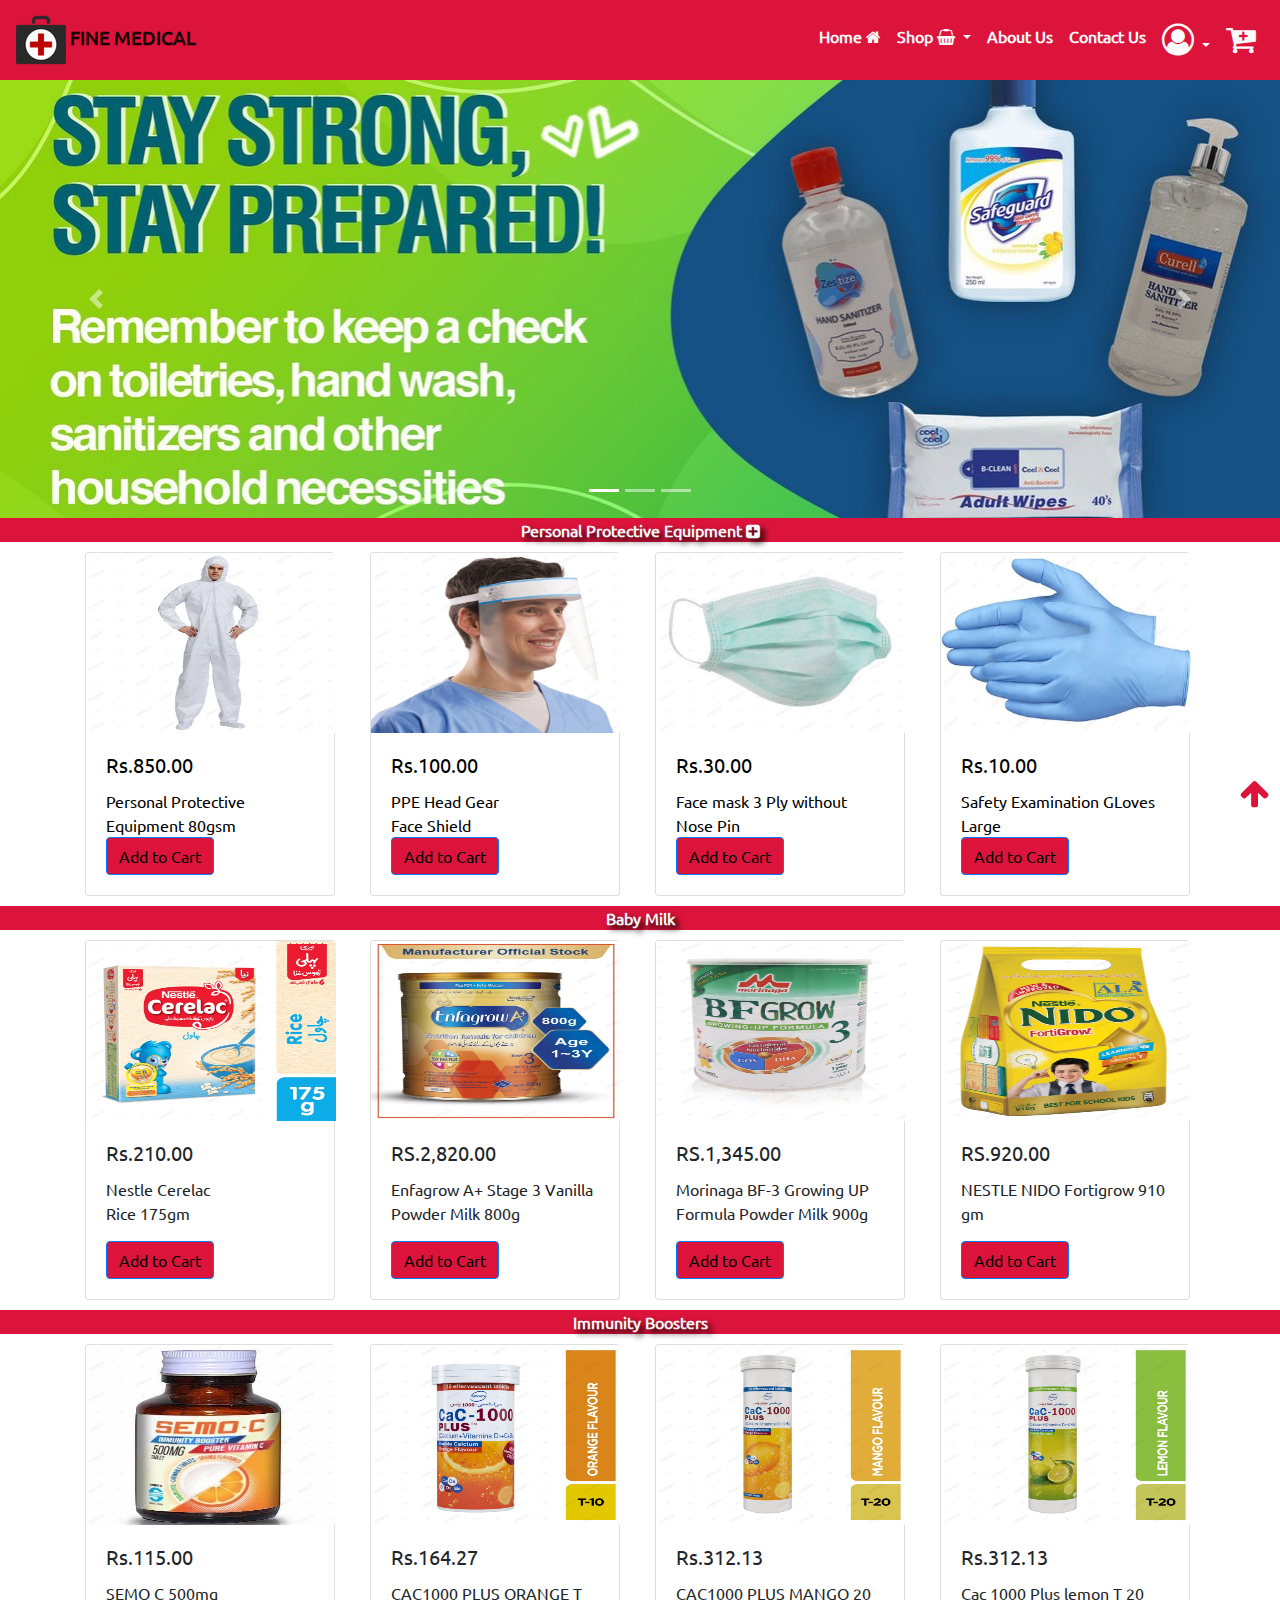
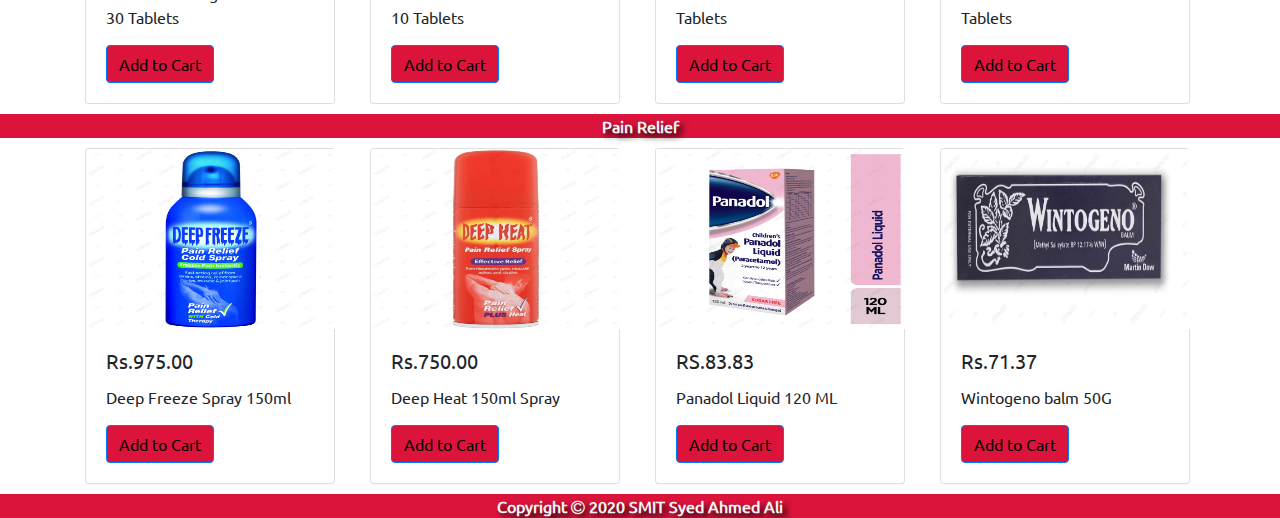
<file: index.html>
<!DOCTYPE html>
<html lang="en">
<head>
    <meta charset="UTF-8">
    <meta name="viewport" content="width=device-width, initial-scale=1.0">
    <title>Fine Medical</title>

<link rel="stylesheet" href="bootstrap-4.4.1-dist/bootstrap-4.4.1-dist/css/bootstrap.min.css">
<link rel="stylesheet" href="style.css">
<link rel="stylesheet" href="https://cdnjs.cloudflare.com/ajax/libs/font-awesome/4.7.0/css/font-awesome.min.css">
</head>

<body>
  <div>
    <nav class="navbar navbar-expand-lg navbar-light bg-light">
        <a class="navbar-brand" href="index.html"> <img src="images/rsz_1rsz_1rsz_medical-icons-png-2.png" alt=""> FINE MEDICAL </a>
        <button class="navbar-toggler" type="button" data-toggle="collapse" data-target="#navbarText" aria-controls="navbarText" aria-expanded="false" aria-label="Toggle navigation"> 
          <span class="navbar-toggler-icon"></span>
        </button>
        <div class="collapse navbar-collapse" id="navbarText">
          <ul class="navbar-nav mr-auto">
           
          </ul>
          <span class="navbar-text">
            <ul class="navbar-nav mr-auto">
                <li class="nav-item active">
                  <a class="nav-link" href="index.html">Home <i class="fa fa-home" aria-hidden="true"></i> <span class="sr-only">(current)</span></a>
                </li>
                <li class="nav-item dropdown">
                  <a class="nav-link dropdown-toggle" href="#" id="navbarDropdownMenuLink" role="button" data-toggle="dropdown" aria-haspopup="true" aria-expanded="false">
                    Shop <i class="fa fa-shopping-basket" aria-hidden="true"></i>
                  </a>
                  <div class="dropdown-menu" aria-labelledby="navbarDropdownMenuLink">
                    <a class="dropdown-item" href="shop/PPE.html">Personal Protective Equipment</a>
                    <a class="dropdown-item" href="shop/babymilk.html">Baby Milk</a>
                    <a class="dropdown-item" href="shop/immunitybooster.html">Immunity Boosters</a>
                    <a class="dropdown-item" href="shop/PainRelief.html">Pain Relief</a>
                  </div>
                </li>
                
                <li class="nav-item">
                  <a class="nav-link" href="#">About Us</a>
                </li>
                <li class="nav-item active">
                    <a class="nav-link" href="#">Contact Us <span class="sr-only">(current)</span></a>
                  </li>
                  <li class="nav-item dropdown">
                    <a class="nav-link dropdown-toggle" href="#" id="navbarDropdownMenuLink" role="button" data-toggle="dropdown" aria-haspopup="true" aria-expanded="false">
                      <i class="fa fa-user-circle-o" aria-hidden="true"></i>
                    </a>
                    <div class="dropdown-menu" aria-labelledby="navbarDropdownMenuLink">
                      <a class="dropdown-item" href="#">SignUp <i class="fa fa-user-plus" aria-hidden="true"></i></a>
                      <a class="dropdown-item" href="#">Login <i class="fa fa-sign-in" aria-hidden="true"></i></a>
                      
                    </div>
                  </li>
                  <li class="nav-item active">
                    <a class="nav-link" href="#"><i class="fa fa-cart-plus" aria-hidden="true"></i>
                      <span class="sr-only">(current)</span></a>
                  </li>
              </ul>
          </span>
        </div>
      </nav>
      <div id="carouselExampleCaptions" class="carousel slide" data-ride="carousel">
        <ol class="carousel-indicators">
          <li data-target="#carouselExampleCaptions" data-slide-to="0" class="active"></li>
          <li data-target="#carouselExampleCaptions" data-slide-to="1"></li>
          <li data-target="#carouselExampleCaptions" data-slide-to="2"></li>
        </ol>
        <div class="carousel-inner">
          <div class="carousel-item active">
            <img src="images/slider2.jpg" class="d-block w-100" alt="...">
            <div class="carousel-caption d-none d-md-block">
              
            </div>
          </div>
          <div class="carousel-item">
            <img src="images/slider1.jpg" class="d-block w-100" alt="...">
            <div class="carousel-caption d-none d-md-block">
              
            </div>
          </div>
          <div class="carousel-item">
            <img src="images/slider2.jpg" class="d-block w-100" alt="...">
            <div class="carousel-caption d-none d-md-block">
              
            </div>
          </div>
        </div>
        <a class="carousel-control-prev" href="#carouselExampleCaptions" role="button" data-slide="prev">
          <span class="carousel-control-prev-icon" aria-hidden="true"></span>
          <span class="sr-only">Previous</span>
        </a>
        <a class="carousel-control-next" href="#carouselExampleCaptions" role="button" data-slide="next">
          <span class="carousel-control-next-icon" aria-hidden="true"></span>
          <span class="sr-only">Next</span>
        </a>
      </div>
<div class="div1"> 
  Personal Protective Equipment <i class="fa fa-plus-square" aria-hidden="true"></i>
</div>

<div class="PPE">
  <div class="container">
    <div class="row">
      <div class="col"><div class="card" style="width: 18rem;"><a href="Add to Cart/PPE80gsm.html">
        <img src="images/Personal Protective Equipment (PPE) 80gsm RS.850.00.webp" class="card-img-top" alt="...">
        <div class="card-body">
          <h5 class="card-title">Rs.850.00</h5>
          <p class="card-text">Personal Protective Equipment 80gsm</p>
          <a href="Add to Cart/PPE80gsm.html" class="btn btn-primary">Add to Cart</a></a>
        </div>
      </div></div>
      <div class="col"><div class="card" style="width: 18rem;"><a href="Add to Cart/PPEHeadGear.html">
        <img src="images/PPE Head Gear Face Shield Rs.100.00.webp" class="card-img-top" alt="...">
        <div class="card-body">
          <h5 class="card-title">Rs.100.00</h5>
          <p class="card-text">PPE Head Gear <br> Face Shield</p>
          <a href="Add to Cart/PPEHeadGear.html" class="btn btn-primary">Add to Cart</a></a>
        </div>
      </div></div>
      <div class="col"><div class="card" style="width: 18rem;"><a href="Add to Cart/FaceMask.html">
        <img src="images/Face mask 3 Ply without Nose Pin Rs.30.00.webp" class="card-img-top" alt="...">
        <div class="card-body">
          <h5 class="card-title">Rs.30.00</h5>
          <p class="card-text">Face mask 3 Ply without Nose Pin</p>
          <a href="Add to Cart/FaceMask.html" class="btn btn-primary">Add to Cart</a></a>
        </div>
      </div></div>
      <div class="col"><div class="card" style="width: 18rem;"><a href="Add to Cart/Gloves.html">
        <img  src="images/Safety Examination GLoves Large pack of 100 Rs.10.00.webp" class="card-img-top" alt="...">
        <div class="card-body">
          <h5 class="card-title">Rs.10.00</h5>
          <p class="card-text">Safety Examination GLoves Large</p>
          <a href="Add to Cart/Gloves.html" class="btn btn-primary">Add to Cart</a></a>
        </div>
      </div></div>
    </div>

  </div>

</div>
<div class="div1"> 
  Baby Milk
</div>

<div class="BabyMilk">
  <div class="container">
    <div class="row">
      <div class="col"><div class="card" style="width: 18rem;">
        <img src="images/Nestle Cerelac Rice 175gm Rs.210.00.webp" class="card-img-top" alt="...">
        <div class="card-body">
          <h5 class="card-title">Rs.210.00 </h5>
          <p class="card-text">Nestle Cerelac <br> Rice 175gm</p>
          <a href="#" class="btn btn-primary">Add to Cart</a>
        </div>
      </div></div>
      <div class="col"><div class="card" style="width: 18rem;">
        <img src="images/Enfagrow A+ Stage 3 Vanilla Powder Milk 800g RS.2,820.00.webp" class="card-img-top" alt="...">
        <div class="card-body">
          <h5 class="card-title">RS.2,820.00</h5>
          <p class="card-text">Enfagrow A+ Stage 3 Vanilla Powder Milk 800g</p>
          <a href="#" class="btn btn-primary">Add to Cart</a>
        </div>
      </div></div>
      <div class="col"><div class="card" style="width: 18rem;">
        <img src="images/Morinaga BF-3 Growing UP Formula Powder Milk 900g RS.1,345.00.webp" class="card-img-top" alt="...">
        <div class="card-body">
          <h5 class="card-title">RS.1,345.00</h5>
          <p class="card-text">Morinaga BF-3 Growing UP Formula Powder Milk 900g</p>
          <a href="#" class="btn btn-primary">Add to Cart</a>
        </div>
      </div></div>
      <div class="col"><div class="card" style="width: 18rem;">
        <img src="images/NESTLE NIDO Fortigrow 910 g RS.820.00.webp" class="card-img-top" alt="...">
        <div class="card-body">
          <h5 class="card-title">RS.920.00</h5>
          <p class="card-text">NESTLE NIDO Fortigrow 910 gm</p>
          <a href="#" class="btn btn-primary">Add to Cart</a>
        </div>
      </div></div>
    </div>
  </div>
</div>

<div class="div1"> 
  Immunity Boosters
</div>
 <div class="ImmunityBoosters">
   <div class="container">
     <div class="row">
       <div class="col"><div class="card" style="width: 18rem;">
        <img src="images/SEMO C 500mg 30 Tablets.jpg" class="card-img-top" alt="...">
        <div class="card-body">
          <h5 class="card-title">Rs.115.00</h5>
          <p class="card-text">SEMO C 500mg <br> 30 Tablets</p>
          <a href="#" class="btn btn-primary">Add to Cart</a>
        </div>
      </div></div>
       <div class="col"><div class="card" style="width: 18rem;">
        <img src="images/CAC1000 PLUS ORANGE T 10 Tablets Rs.164.27.jpg" class="card-img-top" alt="...">
        <div class="card-body">
          <h5 class="card-title">Rs.164.27</h5>
          <p class="card-text">CAC1000 PLUS ORANGE T 10 Tablets</p>
          <a href="#" class="btn btn-primary">Add to Cart</a>
        </div>
      </div></div>
       <div class="col"><div class="card" style="width: 18rem;">
        <img src="images/CAC1000 PLUS MANGO 20 Tablets Rs.312.13.jpg" class="card-img-top" alt="...">
        <div class="card-body">
          <h5 class="card-title">Rs.312.13</h5>
          <p class="card-text">CAC1000 PLUS MANGO 20 Tablets</p>
          <a href="#" class="btn btn-primary">Add to Cart</a>
        </div>
      </div></div>
       <div class="col"><div class="card" style="width: 18rem;">
        <img src="images/Cac 1000 Plus lemon T 20 Tablets Rs.312.13.jpg" class="card-img-top" alt="...">
        <div class="card-body">
          <h5 class="card-title">Rs.312.13</h5>
          <p class="card-text">Cac 1000 Plus lemon T 20 Tablets</p>
          <a href="#" class="btn btn-primary">Add to Cart</a>
        </div>
      </div></div> </div>
   </div>
 </div>

 <div class="div1"> 
  Pain Relief
</div>
 <div class="PainRelief">
   <div class="container">
     <div class="row">
       <div class="col"><div class="card" style="width: 18rem;">
        <img src="images/Deep Freeze Spray 150ml Rs.975.00.webp" class="card-img-top" alt="...">
        <div class="card-body">
          <h5 class="card-title">Rs.975.00</h5>
          <p class="card-text">Deep Freeze Spray 150ml</p>
          <a href="#" class="btn btn-primary">Add to Cart</a>
        </div>
      </div></div>
       <div class="col"><div class="card" style="width: 18rem;">
        <img src="images/Deep Heat 150ml Spray Rs.750.00.webp" class="card-img-top" alt="...">
        <div class="card-body">
          <h5 class="card-title">Rs.750.00</h5>
          <p class="card-text">Deep Heat 150ml Spray</p>
          <a href="#" class="btn btn-primary">Add to Cart</a>
        </div>
      </div></div>
       <div class="col"><div class="card" style="width: 18rem;">
        <img src="images/Panadol Liquid 120 ML RS.83.83.webp" class="card-img-top" alt="...">
        <div class="card-body">
          <h5 class="card-title">RS.83.83</h5>
          <p class="card-text">Panadol Liquid 120 ML</p>
          <a href="#" class="btn btn-primary">Add to Cart</a>
        </div>
      </div></div>
       <div class="col"><div class="card" style="width: 18rem;">
        <img src="images/Wintogeno balm 50G Rs.71.37.webp" class="card-img-top" alt="...">
        <div class="card-body">
          <h5 class="card-title">Rs.71.37</h5>
          <p class="card-text">Wintogeno balm 50G</p>
          <a href="#" class="btn btn-primary">Add to Cart</a>
          <a href="#top"> <i class="fa fa-arrow-up" aria-hidden="true"></i></a>
        </div>
      </div></div> </div>
   </div>
 </div>



  </div>
    <div class="div1"> 
      Copyright <i class="fa fa-copyright" aria-hidden="true"></i> 2020 SMIT Syed Ahmed Ali
    </div>
  </div>
<script src="https://code.jquery.com/jquery-3.5.1.slim.min.js" integrity="sha384-DfXdz2htPH0lsSSs5nCTpuj/zy4C+OGpamoFVy38MVBnE+IbbVYUew+OrCXaRkfj" crossorigin="anonymous"></script>
<script src="https://cdn.jsdelivr.net/npm/popper.js@1.16.0/dist/umd/popper.min.js" integrity="sha384-Q6E9RHvbIyZFJoft+2mJbHaEWldlvI9IOYy5n3zV9zzTtmI3UksdQRVvoxMfooAo" crossorigin="anonymous"></script>
<script src="https://stackpath.bootstrapcdn.com/bootstrap/4.5.0/js/bootstrap.min.js" integrity="sha384-OgVRvuATP1z7JjHLkuOU7Xw704+h835Lr+6QL9UvYjZE3Ipu6Tp75j7Bh/kR0JKI" crossorigin="anonymous"></script>
</body>
</html>
</file>
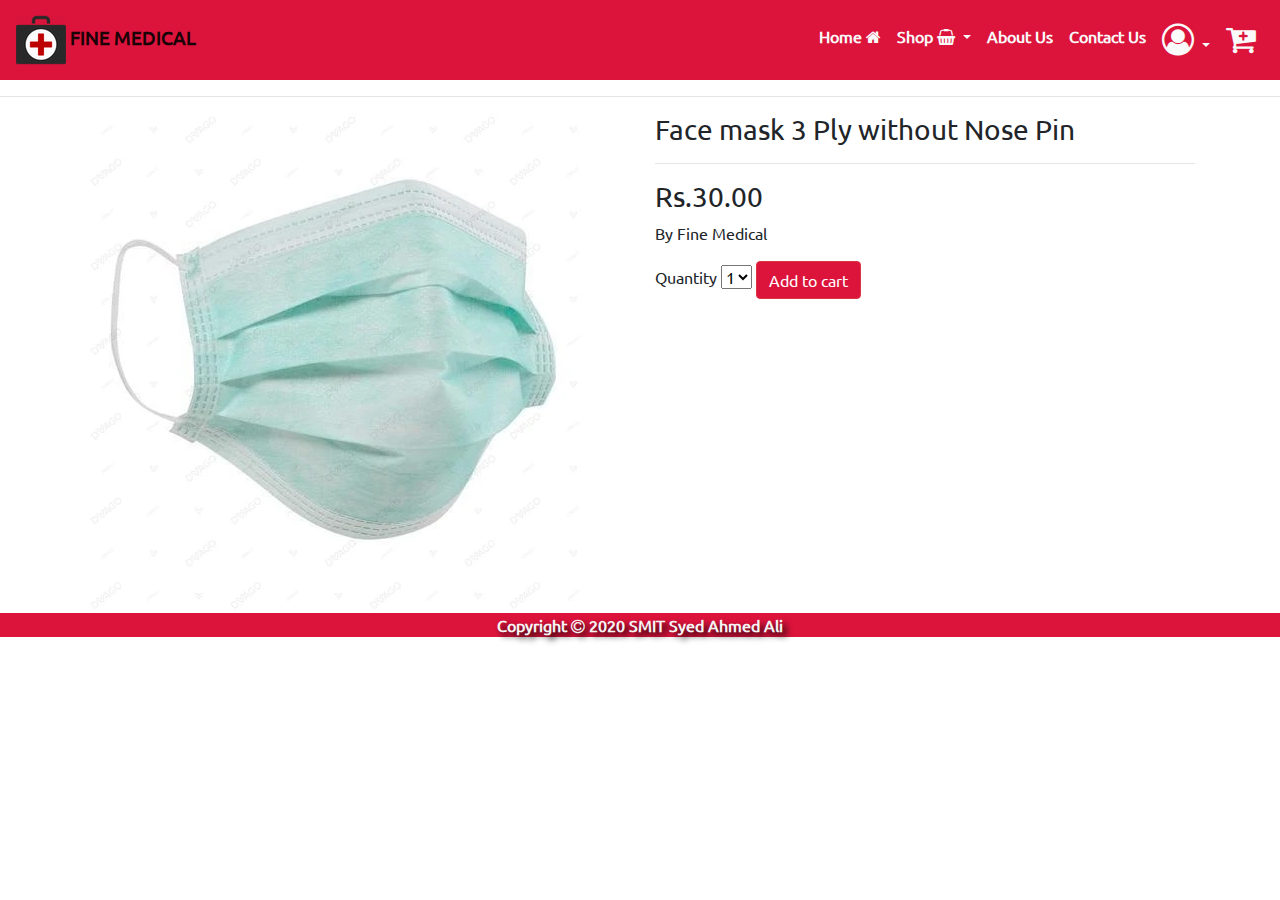
<file: Add to Cart/FaceMask.html>
<!DOCTYPE html>
<html lang="en">
<head>
    <meta charset="UTF-8">
    <meta name="viewport" content="width=device-width, initial-scale=1.0">
    <title>Face mask 3 Ply without Nose Pin</title>
    <link rel="stylesheet" href="../bootstrap-4.4.1-dist/bootstrap-4.4.1-dist/css/bootstrap.min.css">
    <link rel="stylesheet" href="../style.css">
    <link rel="stylesheet" href="https://cdnjs.cloudflare.com/ajax/libs/font-awesome/4.7.0/css/font-awesome.min.css">


</head>
<body>
  <div>
    <nav class="navbar navbar-expand-lg navbar-light bg-light">
        <a class="navbar-brand" href="#"> <img src="images/rsz_1rsz_1rsz_medical-icons-png-2.png" alt=""> FINE MEDICAL </a>
        <button class="navbar-toggler" type="button" data-toggle="collapse" data-target="#navbarText" aria-controls="navbarText" aria-expanded="false" aria-label="Toggle navigation"> 
          <span class="navbar-toggler-icon"></span>
        </button>
        <div class="collapse navbar-collapse" id="navbarText">
          <ul class="navbar-nav mr-auto">
           
          </ul>
          <span class="navbar-text">
            <ul class="navbar-nav mr-auto">
                <li class="nav-item active">
                  <a class="nav-link" href="../index.html">Home <i class="fa fa-home" aria-hidden="true"></i><span class="sr-only">(current)</span></a>
                </li>
                <li class="nav-item dropdown">
                  <a class="nav-link dropdown-toggle" href="#" id="navbarDropdownMenuLink" role="button" data-toggle="dropdown" aria-haspopup="true" aria-expanded="false">
                    Shop <i class="fa fa-shopping-basket" aria-hidden="true"></i>
                  </a>
                  <div class="dropdown-menu" aria-labelledby="navbarDropdownMenuLink">
                    <a class="dropdown-item" href="../shop/PPE.html">Personal Protective Equipment</a>
                    <a class="dropdown-item" href="../shop/babymilk.html">Baby Milk</a>
                    <a class="dropdown-item" href="../shop/immunitybooster.html">Immunity Boosters</a>
                  </div>
                </li>
                
                <li class="nav-item">
                  <a class="nav-link" href="#">About Us</a>
                </li>
                <li class="nav-item active">
                    <a class="nav-link" href="#">Contact Us <span class="sr-only">(current)</span></a>
                  </li>
                  <li class="nav-item dropdown">
                    <a class="nav-link dropdown-toggle" href="#" id="navbarDropdownMenuLink" role="button" data-toggle="dropdown" aria-haspopup="true" aria-expanded="false">
                      <i class="fa fa-user-circle-o" aria-hidden="true"></i>
                    </a>
                    <div class="dropdown-menu" aria-labelledby="navbarDropdownMenuLink">
                      <a class="dropdown-item" href="#">SignUp <i class="fa fa-user-plus" aria-hidden="true"></i></a>
                      <a class="dropdown-item" href="#">Login <i class="fa fa-sign-in" aria-hidden="true"></i></a>
                      
                    </div>
                  </li>
                  <li class="nav-item active">
                    <a class="nav-link" href="#"><i class="fa fa-cart-plus" aria-hidden="true"></i>
                      <span class="sr-only">(current)</span></a>
                  </li>
              </ul>
          </span>
        </div>
      </nav>
      <hr>
      <div class="container">
        <div class="row">
          <div class=" col">
            <img class="PPE80gsm" src="images/Face mask 3 Ply without Nose Pin Rs.30.00.webp" alt="">
          </div>
          <div class="col">
            <h3>
                Face mask 3 Ply without Nose Pin <hr> 
                Rs.30.00 <br>
                
            </h3>
            <p>By Fine Medical</p>
           Quantity <select name="" id="">
               <option value="1">1</option>
               <option value="2">2</option>
               <option value="3">3</option>
               <option value="4">4</option>
               <option value="5">5</option>

           </select>
            <button type="button" class="btn btn-danger">Add to cart</button>
          </div>
        </div>
      
      </div>
  </div>
</div>
<div class="div1"> 
  Copyright <i class="fa fa-copyright" aria-hidden="true"></i> 2020 SMIT Syed Ahmed Ali
</div>
</div>



            <script src="https://code.jquery.com/jquery-3.5.1.slim.min.js" integrity="sha384-DfXdz2htPH0lsSSs5nCTpuj/zy4C+OGpamoFVy38MVBnE+IbbVYUew+OrCXaRkfj" crossorigin="anonymous"></script>
<script src="https://cdn.jsdelivr.net/npm/popper.js@1.16.0/dist/umd/popper.min.js" integrity="sha384-Q6E9RHvbIyZFJoft+2mJbHaEWldlvI9IOYy5n3zV9zzTtmI3UksdQRVvoxMfooAo" crossorigin="anonymous"></script>
<script src="https://stackpath.bootstrapcdn.com/bootstrap/4.5.0/js/bootstrap.min.js" integrity="sha384-OgVRvuATP1z7JjHLkuOU7Xw704+h835Lr+6QL9UvYjZE3Ipu6Tp75j7Bh/kR0JKI" crossorigin="anonymous"></script>
</body>
</html>
</file>
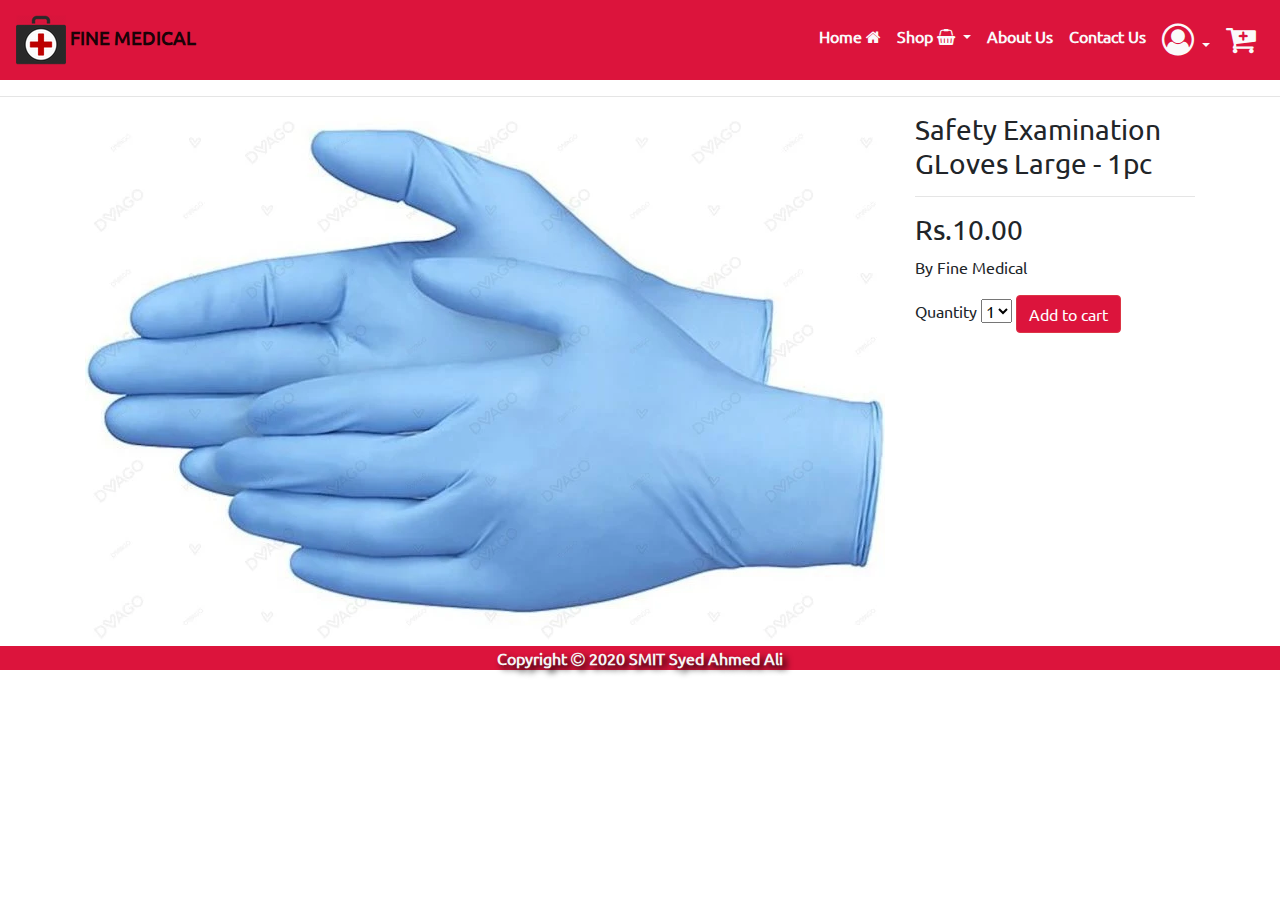
<file: Add to Cart/Gloves.html>
<!DOCTYPE html>
<html lang="en">
<head>
    <meta charset="UTF-8">
    <meta name="viewport" content="width=device-width, initial-scale=1.0">
    <title>GLoves</title>
    <link rel="stylesheet" href="../bootstrap-4.4.1-dist/bootstrap-4.4.1-dist/css/bootstrap.min.css">
<link rel="stylesheet" href="../style.css">
    <link rel="stylesheet" href="https://cdnjs.cloudflare.com/ajax/libs/font-awesome/4.7.0/css/font-awesome.min.css">


</head>
<body>
    <nav class="navbar navbar-expand-lg navbar-light bg-light">
        <a class="navbar-brand" href="#"> <img src="images/rsz_1rsz_1rsz_medical-icons-png-2.png" alt=""> FINE MEDICAL </a>
        <button class="navbar-toggler" type="button" data-toggle="collapse" data-target="#navbarText" aria-controls="navbarText" aria-expanded="false" aria-label="Toggle navigation"> 
          <span class="navbar-toggler-icon"></span>
        </button>
        <div class="collapse navbar-collapse" id="navbarText">
          <ul class="navbar-nav mr-auto">
           
          </ul>
          <span class="navbar-text">
            <ul class="navbar-nav mr-auto">
                <li class="nav-item active">
                  <a class="nav-link" href="../index.html">Home <i class="fa fa-home" aria-hidden="true"></i><span class="sr-only">(current)</span></a>
                </li>
                <li class="nav-item dropdown">
                  <a class="nav-link dropdown-toggle" href="#" id="navbarDropdownMenuLink" role="button" data-toggle="dropdown" aria-haspopup="true" aria-expanded="false">
                    Shop <i class="fa fa-shopping-basket" aria-hidden="true"></i>
                  </a>
                  <div class="dropdown-menu" aria-labelledby="navbarDropdownMenuLink">
                    <a class="dropdown-item" href="../shop/PPE.html">Personal Protective Equipment</a>
                    <a class="dropdown-item" href="../shop/babymilk.html">Baby Milk</a>
                    <a class="dropdown-item" href="../shop/immunitybooster.html">Immunity Boosters</a>
                  </div>
                </li>
                
                <li class="nav-item">
                  <a class="nav-link" href="#">About Us</a>
                </li>
                <li class="nav-item active">
                    <a class="nav-link" href="#">Contact Us <span class="sr-only">(current)</span></a>
                  </li>
                  <li class="nav-item dropdown">
                    <a class="nav-link dropdown-toggle" href="#" id="navbarDropdownMenuLink" role="button" data-toggle="dropdown" aria-haspopup="true" aria-expanded="false">
                      <i class="fa fa-user-circle-o" aria-hidden="true"></i>
                    </a>
                    <div class="dropdown-menu" aria-labelledby="navbarDropdownMenuLink">
                      <a class="dropdown-item" href="#">SignUp <i class="fa fa-user-plus" aria-hidden="true"></i></a>
                      <a class="dropdown-item" href="#">Login <i class="fa fa-sign-in" aria-hidden="true"></i></a>
                      
                    </div>
                  </li>
                  <li class="nav-item active">
                    <a class="nav-link" href="#"><i class="fa fa-cart-plus" aria-hidden="true"></i>
                      <span class="sr-only">(current)</span></a>
                  </li>
              </ul>
          </span>
        </div>
      </nav>
      <hr>
      <div class="container">
        <div class="row">
          <div class=" col">
            <img class="PPE80gsm" src="images/Safety Examination GLoves Large pack of 100 Rs.10.00.webp" alt="">
          </div>
          <div class="col">
            <h3>
                Safety Examination GLoves Large - 1pc <hr> 
                 Rs.10.00 <br>
                
            </h3>
            <p>By Fine Medical</p>
           Quantity <select name="" id="">
               <option value="1">1</option>
               <option value="2">2</option>
               <option value="3">3</option>
               <option value="4">4</option>
               <option value="5">5</option>

           </select>
            <button type="button" class="btn btn-danger">Add to cart</button>
          </div>
        </div>
      </div>
      <div class="div1"> 
        Copyright <i class="fa fa-copyright" aria-hidden="true"></i> 2020 SMIT Syed Ahmed Ali
      </div>
    </div>





       
            <script src="https://code.jquery.com/jquery-3.5.1.slim.min.js" integrity="sha384-DfXdz2htPH0lsSSs5nCTpuj/zy4C+OGpamoFVy38MVBnE+IbbVYUew+OrCXaRkfj" crossorigin="anonymous"></script>
<script src="https://cdn.jsdelivr.net/npm/popper.js@1.16.0/dist/umd/popper.min.js" integrity="sha384-Q6E9RHvbIyZFJoft+2mJbHaEWldlvI9IOYy5n3zV9zzTtmI3UksdQRVvoxMfooAo" crossorigin="anonymous"></script>
<script src="https://stackpath.bootstrapcdn.com/bootstrap/4.5.0/js/bootstrap.min.js" integrity="sha384-OgVRvuATP1z7JjHLkuOU7Xw704+h835Lr+6QL9UvYjZE3Ipu6Tp75j7Bh/kR0JKI" crossorigin="anonymous"></script>
</body>
</html>
</file>
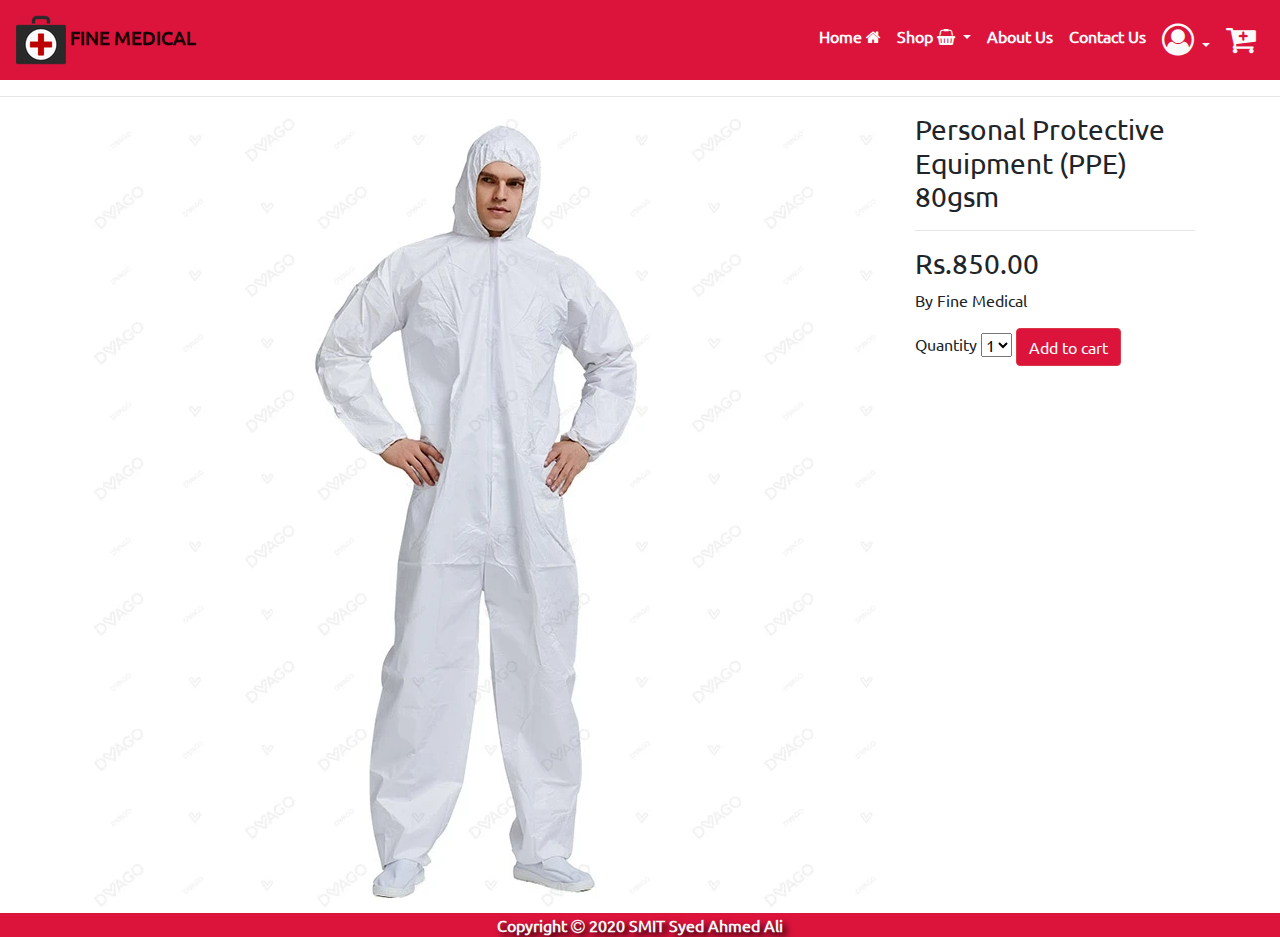
<file: Add to Cart/PPE80gsm.html>
<!DOCTYPE html>
<html lang="en">
<head>
    <meta charset="UTF-8">
    <meta name="viewport" content="width=device-width, initial-scale=1.0">
    <title>PPE80gsm</title>
    <link rel="stylesheet" href="../bootstrap-4.4.1-dist/bootstrap-4.4.1-dist/css/bootstrap.min.css">
<link rel="stylesheet" href="../style.css">
    <link rel="stylesheet" href="https://cdnjs.cloudflare.com/ajax/libs/font-awesome/4.7.0/css/font-awesome.min.css">


</head>
<body>
    <nav class="navbar navbar-expand-lg navbar-light bg-light">
        <a class="navbar-brand" href="#"> <img src="images/rsz_1rsz_1rsz_medical-icons-png-2.png" alt=""> FINE MEDICAL </a>
        <button class="navbar-toggler" type="button" data-toggle="collapse" data-target="#navbarText" aria-controls="navbarText" aria-expanded="false" aria-label="Toggle navigation"> 
          <span class="navbar-toggler-icon"></span>
        </button>
        <div class="collapse navbar-collapse" id="navbarText">
          <ul class="navbar-nav mr-auto">
           
          </ul>
          <span class="navbar-text">
            <ul class="navbar-nav mr-auto">
                <li class="nav-item active">
                  <a class="nav-link" href="../index.html">Home <i class="fa fa-home" aria-hidden="true"></i><span class="sr-only">(current)</span></a>
                </li>
                <li class="nav-item dropdown">
                  <a class="nav-link dropdown-toggle" href="#" id="navbarDropdownMenuLink" role="button" data-toggle="dropdown" aria-haspopup="true" aria-expanded="false">
                    Shop <i class="fa fa-shopping-basket" aria-hidden="true"></i>
                  </a>
                  <div class="dropdown-menu" aria-labelledby="navbarDropdownMenuLink">
                    <a class="dropdown-item" href="../shop/PPE.html">Personal Protective Equipment</a>
                    <a class="dropdown-item" href="../shop/babymilk.html">Baby Milk</a>
                    <a class="dropdown-item" href="../shop/immunitybooster.html">Immunity Boosters</a>
                  </div>
                </li>
                
                <li class="nav-item">
                  <a class="nav-link" href="#">About Us</a>
                </li>
                <li class="nav-item active">
                    <a class="nav-link" href="#">Contact Us <span class="sr-only">(current)</span></a>
                  </li>
                  <li class="nav-item dropdown">
                    <a class="nav-link dropdown-toggle" href="#" id="navbarDropdownMenuLink" role="button" data-toggle="dropdown" aria-haspopup="true" aria-expanded="false">
                      <i class="fa fa-user-circle-o" aria-hidden="true"></i>
                    </a>
                    <div class="dropdown-menu" aria-labelledby="navbarDropdownMenuLink">
                      <a class="dropdown-item" href="#">SignUp <i class="fa fa-user-plus" aria-hidden="true"></i></a>
                      <a class="dropdown-item" href="#">Login <i class="fa fa-sign-in" aria-hidden="true"></i></a>
                      
                    </div>
                  </li>
                  <li class="nav-item active">
                    <a class="nav-link" href="#"><i class="fa fa-cart-plus" aria-hidden="true"></i>
                      <span class="sr-only">(current)</span></a>
                  </li>
              </ul>
          </span>
        </div>
      </nav>
      <hr>
      <div class="container">
        <div class="row">
          <div class="col1 col">
            <img class="PPE80gsm" src="images/Personal Protective Equipment (PPE) 80gsm RS.850.00.webp" alt="">
          </div>
          <div class="col">
            <h3>
                Personal Protective Equipment (PPE) 80gsm <hr> 
                Rs.850.00 <br>
                
            </h3>
            <p>By Fine Medical</p>
           Quantity <select name="" id="">
               <option value="1">1</option>
               <option value="2">2</option>
               <option value="3">3</option>
               <option value="4">4</option>
               <option value="5">5</option>

           </select>
            <button type="button" class="btn btn-danger">Add to cart</button>
          </div>
        </div>
  
      </div>
      <div class="div1"> 
        Copyright <i class="fa fa-copyright" aria-hidden="true"></i> 2020 SMIT Syed Ahmed Ali
      </div>
    </div>


       
            <script src="https://code.jquery.com/jquery-3.5.1.slim.min.js" integrity="sha384-DfXdz2htPH0lsSSs5nCTpuj/zy4C+OGpamoFVy38MVBnE+IbbVYUew+OrCXaRkfj" crossorigin="anonymous"></script>
<script src="https://cdn.jsdelivr.net/npm/popper.js@1.16.0/dist/umd/popper.min.js" integrity="sha384-Q6E9RHvbIyZFJoft+2mJbHaEWldlvI9IOYy5n3zV9zzTtmI3UksdQRVvoxMfooAo" crossorigin="anonymous"></script>
<script src="https://stackpath.bootstrapcdn.com/bootstrap/4.5.0/js/bootstrap.min.js" integrity="sha384-OgVRvuATP1z7JjHLkuOU7Xw704+h835Lr+6QL9UvYjZE3Ipu6Tp75j7Bh/kR0JKI" crossorigin="anonymous"></script>
</body>
</html>
</file>
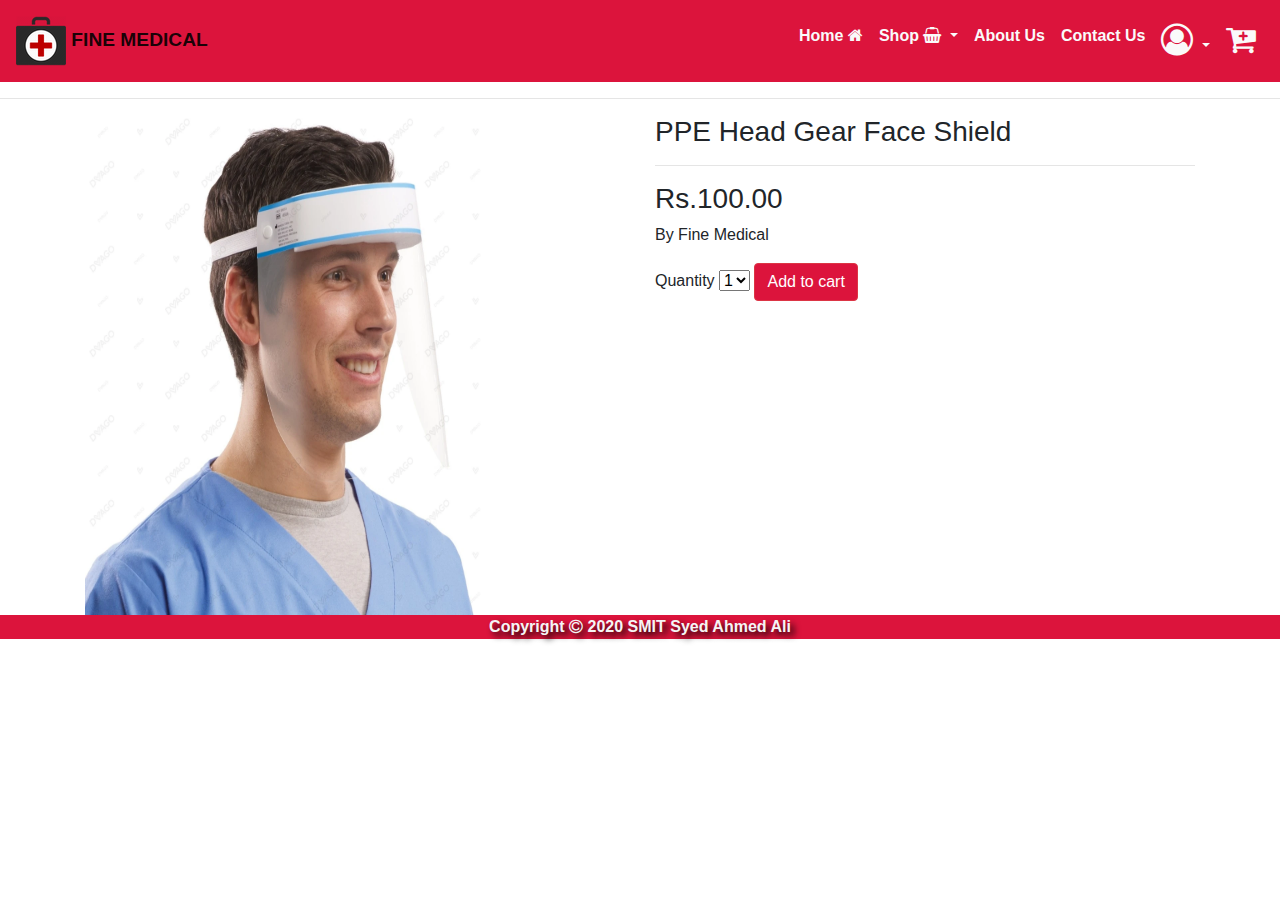
<file: Add to Cart/PPEHeadGear.html>
<!DOCTYPE html>
<html lang="en">
<head>
    <meta charset="UTF-8">
    <meta name="viewport" content="width=device-width, initial-scale=1.0">
    <title>Head Gear Face Shield</title>
    <link rel="stylesheet" href="../bootstrap-4.4.1-dist/bootstrap-4.4.1-dist/css/bootstrap.min.css">
<link rel="stylesheet" href="style.css">
    <link rel="stylesheet" href="https://cdnjs.cloudflare.com/ajax/libs/font-awesome/4.7.0/css/font-awesome.min.css">


</head>
<body>
    <nav class="navbar navbar-expand-lg navbar-light bg-light">
        <a class="navbar-brand" href="#"> <img src="images/rsz_1rsz_1rsz_medical-icons-png-2.png" alt=""> FINE MEDICAL </a>
        <button class="navbar-toggler" type="button" data-toggle="collapse" data-target="#navbarText" aria-controls="navbarText" aria-expanded="false" aria-label="Toggle navigation"> 
          <span class="navbar-toggler-icon"></span>
        </button>
        <div class="collapse navbar-collapse" id="navbarText">
          <ul class="navbar-nav mr-auto">
           
          </ul>
          <span class="navbar-text">
            <ul class="navbar-nav mr-auto">
                <li class="nav-item active">
                  <a class="nav-link" href="../index.html">Home <i class="fa fa-home" aria-hidden="true"></i><span class="sr-only">(current)</span></a>
                </li>
                <li class="nav-item dropdown">
                  <a class="nav-link dropdown-toggle" href="#" id="navbarDropdownMenuLink" role="button" data-toggle="dropdown" aria-haspopup="true" aria-expanded="false">
                    Shop <i class="fa fa-shopping-basket" aria-hidden="true"></i>
                  </a>
                  <div class="dropdown-menu" aria-labelledby="navbarDropdownMenuLink">
                    <a class="dropdown-item" href="../shop/PPE.html">Personal Protective Equipment</a>
                    <a class="dropdown-item" href="../shop/babymilk.html">Baby Milk</a>
                    <a class="dropdown-item" href="../shop/immunitybooster.html">Immunity Boosters</a>
                  </div>
                </li>
                
                <li class="nav-item">
                  <a class="nav-link" href="#">About Us</a>
                </li>
                <li class="nav-item active">
                    <a class="nav-link" href="#">Contact Us <span class="sr-only">(current)</span></a>
                  </li>
                  <li class="nav-item dropdown">
                    <a class="nav-link dropdown-toggle" href="#" id="navbarDropdownMenuLink" role="button" data-toggle="dropdown" aria-haspopup="true" aria-expanded="false">
                      <i class="fa fa-user-circle-o" aria-hidden="true"></i>
                    </a>
                    <div class="dropdown-menu" aria-labelledby="navbarDropdownMenuLink">
                      <a class="dropdown-item" href="#">SignUp <i class="fa fa-user-plus" aria-hidden="true"></i></a>
                      <a class="dropdown-item" href="#">Login <i class="fa fa-sign-in" aria-hidden="true"></i></a>
                      
                    </div>
                  </li>
                  <li class="nav-item active">
                    <a class="nav-link" href="#"><i class="fa fa-cart-plus" aria-hidden="true"></i>
                      <span class="sr-only">(current)</span></a>
                  </li>
              </ul>
          </span>
        </div>
      </nav>
      <hr>
      <div class="container">
        <div class="row">
          <div class=" col">
            <img class="PPE80gsm" src="images/PPE Head Gear Face Shield Rs.100.00.webp" alt="">
          </div>
          <div class="col">
            <h3>
                 PPE Head Gear Face Shield <hr> 
                 Rs.100.00 <br>
                
            </h3>
            <p>By Fine Medical</p>
           Quantity <select name="" id="">
               <option value="1">1</option>
               <option value="2">2</option>
               <option value="3">3</option>
               <option value="4">4</option>
               <option value="5">5</option>

           </select>
            <button type="button" class="btn btn-danger">Add to cart</button>
          </div>
        </div>
      </div>
      <div class="div1"> 
        Copyright <i class="fa fa-copyright" aria-hidden="true"></i> 2020 SMIT Syed Ahmed Ali
      </div>
    </div>





       
            <script src="https://code.jquery.com/jquery-3.5.1.slim.min.js" integrity="sha384-DfXdz2htPH0lsSSs5nCTpuj/zy4C+OGpamoFVy38MVBnE+IbbVYUew+OrCXaRkfj" crossorigin="anonymous"></script>
<script src="https://cdn.jsdelivr.net/npm/popper.js@1.16.0/dist/umd/popper.min.js" integrity="sha384-Q6E9RHvbIyZFJoft+2mJbHaEWldlvI9IOYy5n3zV9zzTtmI3UksdQRVvoxMfooAo" crossorigin="anonymous"></script>
<script src="https://stackpath.bootstrapcdn.com/bootstrap/4.5.0/js/bootstrap.min.js" integrity="sha384-OgVRvuATP1z7JjHLkuOU7Xw704+h835Lr+6QL9UvYjZE3Ipu6Tp75j7Bh/kR0JKI" crossorigin="anonymous"></script>
</body>
</html>
</file>
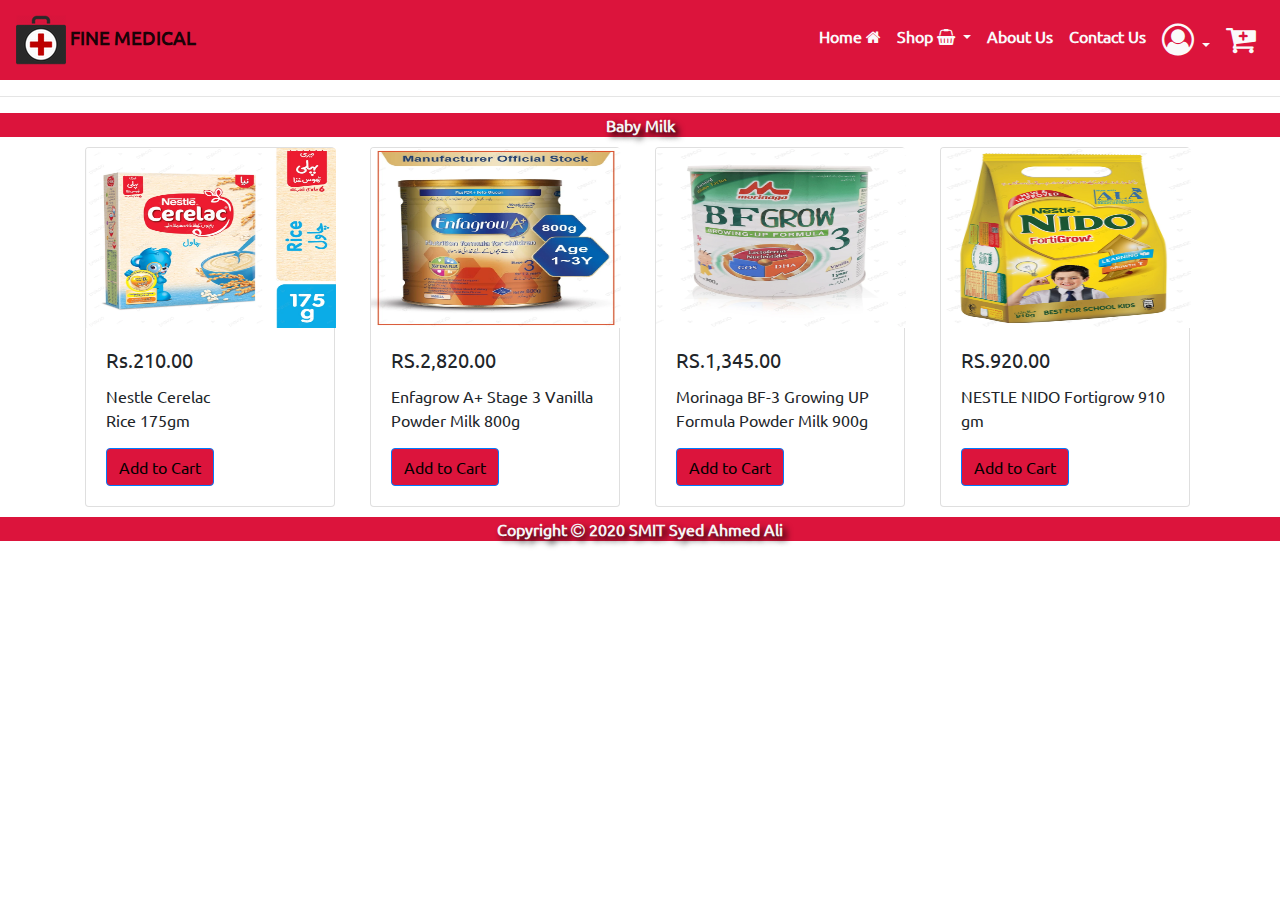
<file: shop/babymilk.html>
<!DOCTYPE html>
<html lang="en">
<head>
    <meta charset="UTF-8">
    <meta name="viewport" content="width=device-width, initial-scale=1.0">
    <title>Baby Milk</title>
    <link rel="stylesheet" href="../bootstrap-4.4.1-dist/bootstrap-4.4.1-dist/css/bootstrap.min.css">
<link rel="stylesheet" href="../style.css">
<link rel="stylesheet" href="https://cdnjs.cloudflare.com/ajax/libs/font-awesome/4.7.0/css/font-awesome.min.css">

</head>

<body>
  <div>
    <nav class="navbar navbar-expand-lg navbar-light bg-light">
        <a class="navbar-brand" href="#"> <img src="images/rsz_1rsz_1rsz_medical-icons-png-2.png" alt=""> FINE MEDICAL </a>
        <button class="navbar-toggler" type="button" data-toggle="collapse" data-target="#navbarText" aria-controls="navbarText" aria-expanded="false" aria-label="Toggle navigation"> 
          <span class="navbar-toggler-icon"></span>
        </button>
        <div class="collapse navbar-collapse" id="navbarText">
          <ul class="navbar-nav mr-auto">
           
          </ul>
          <span class="navbar-text">
            <ul class="navbar-nav mr-auto">
                <li class="nav-item active">
                  <a class="nav-link" href="../index.html">Home <i class="fa fa-home" aria-hidden="true"></i> <span class="sr-only">(current)</span></a>
                </li>
                <li class="nav-item dropdown">
                  <a class="nav-link dropdown-toggle" href="#" id="navbarDropdownMenuLink" role="button" data-toggle="dropdown" aria-haspopup="true" aria-expanded="false">
                    Shop <i class="fa fa-shopping-basket" aria-hidden="true"></i>
                  </a>
                  <div class="dropdown-menu" aria-labelledby="navbarDropdownMenuLink">
                    <a class="dropdown-item" href="PPE.html">Personal Protective Equipment</a>
                    <a class="dropdown-item" href="babymilk.html">Baby Milk</a>
                    <a class="dropdown-item" href="immunitybooster.html">Immunity Boosters</a>
                    <a class="dropdown-item" href="PainRelief.html">Pain Relief</a>
                  </div>
                </li>
                
                <li class="nav-item">
                  <a class="nav-link" href="#">About Us</a>
                </li>
                <li class="nav-item active">
                    <a class="nav-link" href="#">Contact Us <span class="sr-only">(current)</span></a>
                  </li>
                  <li class="nav-item dropdown">
                    <a class="nav-link dropdown-toggle" href="#" id="navbarDropdownMenuLink" role="button" data-toggle="dropdown" aria-haspopup="true" aria-expanded="false">
                      <i class="fa fa-user-circle-o" aria-hidden="true"></i>
                    </a>
                    <div class="dropdown-menu" aria-labelledby="navbarDropdownMenuLink">
                      <a class="dropdown-item" href="#">SignUp <i class="fa fa-user-plus" aria-hidden="true"></i></a>
                      <a class="dropdown-item" href="#">Login <i class="fa fa-sign-in" aria-hidden="true"></i></a>
                      
                    </div>
                  </li>
                  <li class="nav-item active">
                    <a class="nav-link" href="#"><i class="fa fa-cart-plus" aria-hidden="true"></i>
                      <span class="sr-only">(current)</span></a>
                  </li>
              </ul>
          </span>
        </div>
      </nav>
      <hr>
      <div class="div1"> 
        Baby Milk
      </div>
      
      <div class="BabyMilk">
        <div class="container">
          <div class="row">
            <div class="col"><div class="card" style="width: 18rem;">
              <img src="images/Nestle Cerelac Rice 175gm Rs.210.00.webp" class="card-img-top" alt="...">
              <div class="card-body">
                <h5 class="card-title">Rs.210.00 </h5>
                <p class="card-text">Nestle Cerelac <br> Rice 175gm</p>
                <a href="#" class="btn btn-primary">Add to Cart</a>
              </div>
            </div></div>
            <div class="col"><div class="card" style="width: 18rem;">
              <img src="images/Enfagrow A+ Stage 3 Vanilla Powder Milk 800g RS.2,820.00.webp" class="card-img-top" alt="...">
              <div class="card-body">
                <h5 class="card-title">RS.2,820.00</h5>
                <p class="card-text">Enfagrow A+ Stage 3 Vanilla Powder Milk 800g</p>
                <a href="#" class="btn btn-primary">Add to Cart</a>
              </div>
            </div></div>
            <div class="col"><div class="card" style="width: 18rem;">
              <img src="images/Morinaga BF-3 Growing UP Formula Powder Milk 900g RS.1,345.00.webp" class="card-img-top" alt="...">
              <div class="card-body">
                <h5 class="card-title">RS.1,345.00</h5>
                <p class="card-text">Morinaga BF-3 Growing UP Formula Powder Milk 900g</p>
                <a href="#" class="btn btn-primary">Add to Cart</a>
              </div>
            </div></div>
            <div class="col"><div class="card" style="width: 18rem;">
              <img src="images/NESTLE NIDO Fortigrow 910 g RS.820.00.webp" class="card-img-top" alt="...">
              <div class="card-body">
                <h5 class="card-title">RS.920.00</h5>
                <p class="card-text">NESTLE NIDO Fortigrow 910 gm</p>
                <a href="#" class="btn btn-primary">Add to Cart</a>
              </div>
            </div></div>
          </div>
        </div>
      </div>

    </div>
    <div class="div1"> 
      Copyright <i class="fa fa-copyright" aria-hidden="true"></i> 2020 SMIT Syed Ahmed Ali
    </div>
  </div>




    </div>

    <script src="https://code.jquery.com/jquery-3.5.1.slim.min.js" integrity="sha384-DfXdz2htPH0lsSSs5nCTpuj/zy4C+OGpamoFVy38MVBnE+IbbVYUew+OrCXaRkfj" crossorigin="anonymous"></script>
    <script src="https://cdn.jsdelivr.net/npm/popper.js@1.16.0/dist/umd/popper.min.js" integrity="sha384-Q6E9RHvbIyZFJoft+2mJbHaEWldlvI9IOYy5n3zV9zzTtmI3UksdQRVvoxMfooAo" crossorigin="anonymous"></script>
    <script src="https://stackpath.bootstrapcdn.com/bootstrap/4.5.0/js/bootstrap.min.js" integrity="sha384-OgVRvuATP1z7JjHLkuOU7Xw704+h835Lr+6QL9UvYjZE3Ipu6Tp75j7Bh/kR0JKI" crossorigin="anonymous"></script>
    </body>    
</body>
</html>
</file>
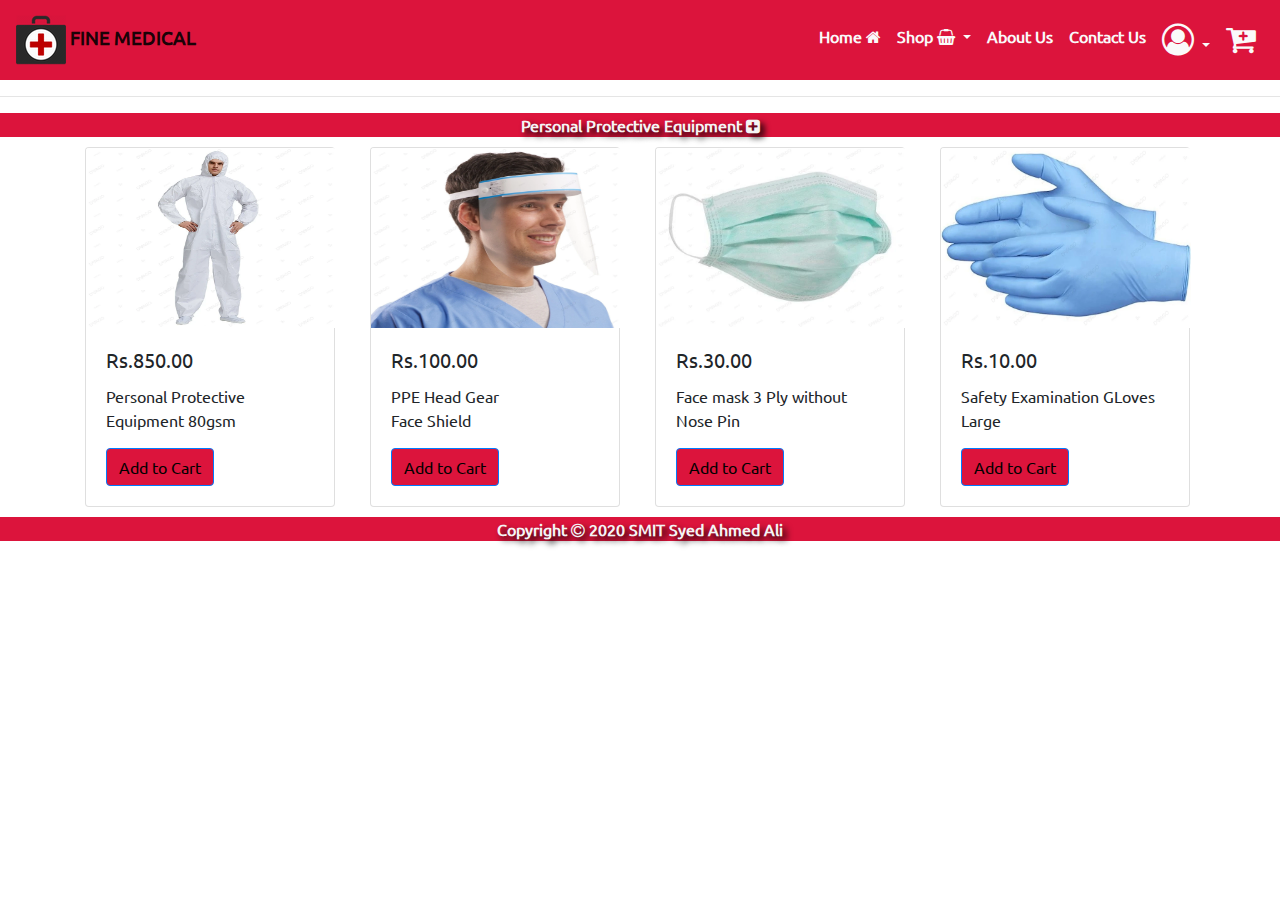
<file: shop/immunitybooster.html>
<!DOCTYPE html>
<html lang="en">
<head>
    <meta charset="UTF-8">
    <meta name="viewport" content="width=device-width, initial-scale=1.0">
    <title>Immunity Boosters</title>
    <link rel="stylesheet" href="../bootstrap-4.4.1-dist/bootstrap-4.4.1-dist/css/bootstrap.min.css">
    <link rel="stylesheet" href="../style.css">
<link rel="stylesheet" href="https://cdnjs.cloudflare.com/ajax/libs/font-awesome/4.7.0/css/font-awesome.min.css">

</head>

<body>
  <div>
    <nav class="navbar navbar-expand-lg navbar-light bg-light">
        <a class="navbar-brand" href="#"> <img src="images/rsz_1rsz_1rsz_medical-icons-png-2.png" alt=""> FINE MEDICAL </a>
        <button class="navbar-toggler" type="button" data-toggle="collapse" data-target="#navbarText" aria-controls="navbarText" aria-expanded="false" aria-label="Toggle navigation"> 
          <span class="navbar-toggler-icon"></span>
        </button>
        <div class="collapse navbar-collapse" id="navbarText">
          <ul class="navbar-nav mr-auto">
           
          </ul>
          <span class="navbar-text">
            <ul class="navbar-nav mr-auto">
                <li class="nav-item active">
                  <a class="nav-link" href="../index.html">Home <i class="fa fa-home" aria-hidden="true"></i> <span class="sr-only">(current)</span></a>
                </li>
                <li class="nav-item dropdown">
                  <a class="nav-link dropdown-toggle" href="#" id="navbarDropdownMenuLink" role="button" data-toggle="dropdown" aria-haspopup="true" aria-expanded="false">
                    Shop <i class="fa fa-shopping-basket" aria-hidden="true"></i>
                  </a>
                  <div class="dropdown-menu" aria-labelledby="navbarDropdownMenuLink">
                    <a class="dropdown-item" href="PPE.html">Personal Protective Equipment</a>
                    <a class="dropdown-item" href="babymilk.html">Baby Milk</a>
                    <a class="dropdown-item" href="immunitybooster.html">Immunity Boosters</a>
                    <a class="dropdown-item" href="PainRelief.html">Pain Relief</a>
                  </div>
                </li>
                
                <li class="nav-item">
                  <a class="nav-link" href="#">About Us</a>
                </li>
                <li class="nav-item active">
                    <a class="nav-link" href="#">Contact Us <span class="sr-only">(current)</span></a>
                  </li>
                  <li class="nav-item dropdown">
                    <a class="nav-link dropdown-toggle" href="#" id="navbarDropdownMenuLink" role="button" data-toggle="dropdown" aria-haspopup="true" aria-expanded="false">
                      <i class="fa fa-user-circle-o" aria-hidden="true"></i>
                    </a>
                    <div class="dropdown-menu" aria-labelledby="navbarDropdownMenuLink">
                      <a class="dropdown-item" href="#">SignUp <i class="fa fa-user-plus" aria-hidden="true"></i></a>
                      <a class="dropdown-item" href="#">Login <i class="fa fa-sign-in" aria-hidden="true"></i></a>
                      
                    </div>
                  </li>
                  <li class="nav-item active">
                    <a class="nav-link" href="#"><i class="fa fa-cart-plus" aria-hidden="true"></i>
                      <span class="sr-only">(current)</span></a>
                  </li>
              </ul>
          </span>
        </div>
      </nav>
      <hr>
      <div class="div1"> 
        Personal Protective Equipment <i class="fa fa-plus-square" aria-hidden="true"></i>
      </div>
      
      <div class="PPE">
        <div class="container">
          <div class="row">
            <div class="col"><div class="card" style="width: 18rem;">
              <img src="images/Personal Protective Equipment (PPE) 80gsm RS.850.00.webp" class="card-img-top" alt="...">
              <div class="card-body">
                <h5 class="card-title">Rs.850.00</h5>
                <p class="card-text">Personal Protective Equipment 80gsm</p>
                <a href="#" class="btn btn-primary">Add to Cart</a>
              </div>
            </div></div>
            <div class="col"><div class="card" style="width: 18rem;">
              <img src="images/PPE Head Gear Face Shield Rs.100.00.webp" class="card-img-top" alt="...">
              <div class="card-body">
                <h5 class="card-title">Rs.100.00</h5>
                <p class="card-text">PPE Head Gear <br> Face Shield</p>
                <a href="#" class="btn btn-primary">Add to Cart</a>
              </div>
            </div></div>
            <div class="col"><div class="card" style="width: 18rem;">
              <img src="images/Face mask 3 Ply without Nose Pin Rs.30.00.webp" class="card-img-top" alt="...">
              <div class="card-body">
                <h5 class="card-title">Rs.30.00</h5>
                <p class="card-text">Face mask 3 Ply without Nose Pin</p>
                <a href="#" class="btn btn-primary">Add to Cart</a>
              </div>
            </div></div>
            <div class="col"><div class="card" style="width: 18rem;">
              <img  src="images/Safety Examination GLoves Large pack of 100 Rs.10.00.webp" class="card-img-top" alt="...">
              <div class="card-body">
                <h5 class="card-title">Rs.10.00</h5>
                <p class="card-text">Safety Examination GLoves Large</p>
                <a href="#" class="btn btn-primary">Add to Cart</a>
              </div>
            </div></div>
          </div>
      
        </div>
      
      </div>

    </div>
    <div class="div1"> 
      Copyright <i class="fa fa-copyright" aria-hidden="true"></i> 2020 SMIT Syed Ahmed Ali
    </div>
  </div>





    </div>

    <script src="https://code.jquery.com/jquery-3.5.1.slim.min.js" integrity="sha384-DfXdz2htPH0lsSSs5nCTpuj/zy4C+OGpamoFVy38MVBnE+IbbVYUew+OrCXaRkfj" crossorigin="anonymous"></script>
    <script src="https://cdn.jsdelivr.net/npm/popper.js@1.16.0/dist/umd/popper.min.js" integrity="sha384-Q6E9RHvbIyZFJoft+2mJbHaEWldlvI9IOYy5n3zV9zzTtmI3UksdQRVvoxMfooAo" crossorigin="anonymous"></script>
    <script src="https://stackpath.bootstrapcdn.com/bootstrap/4.5.0/js/bootstrap.min.js" integrity="sha384-OgVRvuATP1z7JjHLkuOU7Xw704+h835Lr+6QL9UvYjZE3Ipu6Tp75j7Bh/kR0JKI" crossorigin="anonymous"></script>
    </body>    
</body>
</html>
</file>
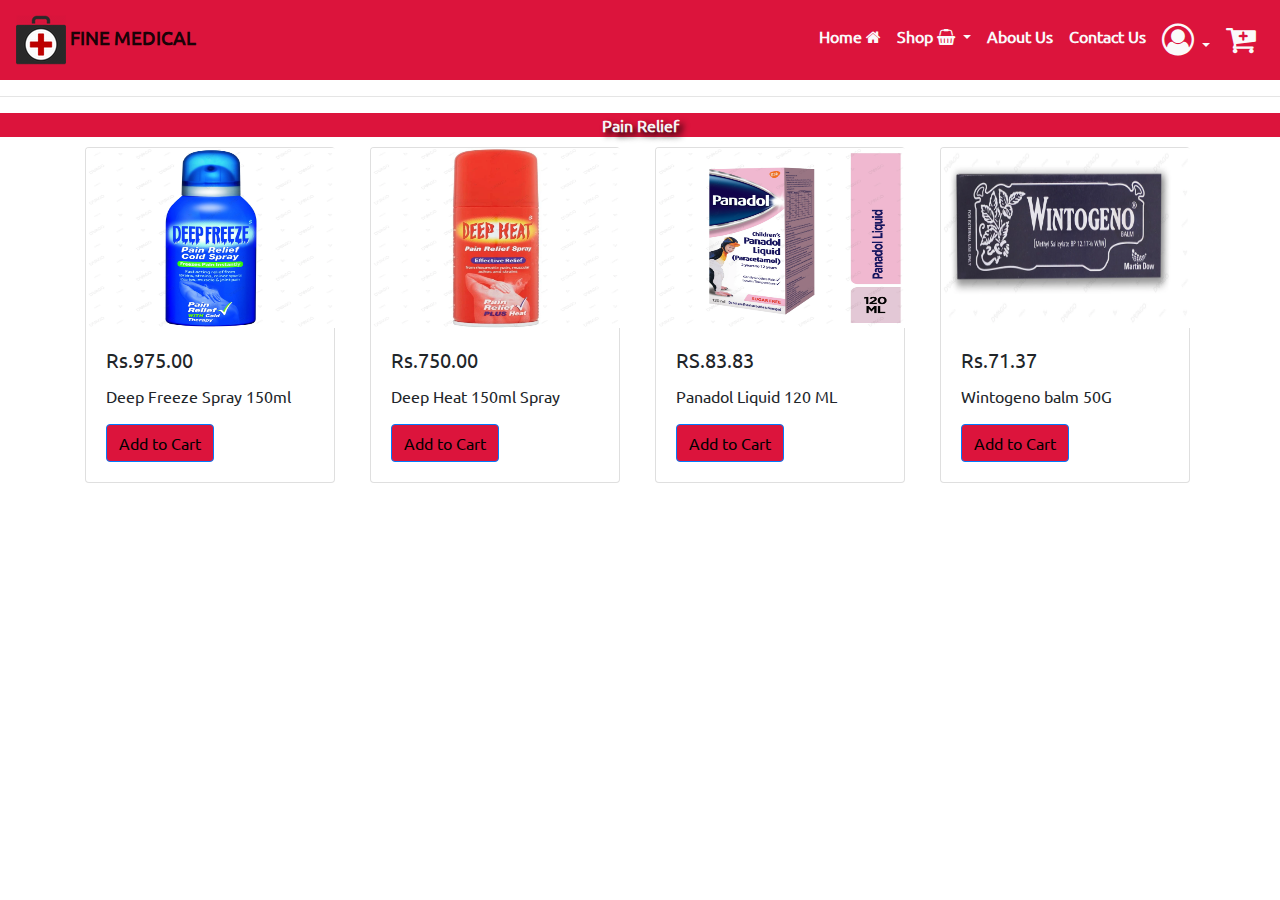
<file: shop/PainRelief.html>
<!DOCTYPE html>
<html lang="en">
<head>
    <meta charset="UTF-8">
    <meta name="viewport" content="width=device-width, initial-scale=1.0">
    <title>Pain Relief </title>
    <link rel="stylesheet" href="../bootstrap-4.4.1-dist/bootstrap-4.4.1-dist/css/bootstrap.min.css">
<link rel="stylesheet" href="../style.css">
<link rel="stylesheet" href="https://cdnjs.cloudflare.com/ajax/libs/font-awesome/4.7.0/css/font-awesome.min.css">

</head>

<body>
  <div>
    <nav class="navbar navbar-expand-lg navbar-light bg-light">
        <a class="navbar-brand" href="#"> <img src="images/rsz_1rsz_1rsz_medical-icons-png-2.png" alt=""> FINE MEDICAL </a>
        <button class="navbar-toggler" type="button" data-toggle="collapse" data-target="#navbarText" aria-controls="navbarText" aria-expanded="false" aria-label="Toggle navigation"> 
          <span class="navbar-toggler-icon"></span>
        </button>
        <div class="collapse navbar-collapse" id="navbarText">
          <ul class="navbar-nav mr-auto">
           
          </ul>
          <span class="navbar-text">
            <ul class="navbar-nav mr-auto">
                <li class="nav-item active">
                  <a class="nav-link" href="../index.html">Home <i class="fa fa-home" aria-hidden="true"></i> <span class="sr-only">(current)</span></a>
                </li>
                <li class="nav-item dropdown">
                  <a class="nav-link dropdown-toggle" href="#" id="navbarDropdownMenuLink" role="button" data-toggle="dropdown" aria-haspopup="true" aria-expanded="false">
                    Shop <i class="fa fa-shopping-basket" aria-hidden="true"></i>
                  </a>
                  <div class="dropdown-menu" aria-labelledby="navbarDropdownMenuLink">
                    <a class="dropdown-item" href="PPE.html">Personal Protective Equipment</a>
                    <a class="dropdown-item" href="babymilk.html">Baby Milk</a>
                    <a class="dropdown-item" href="immunitybooster.html">Immunity Boosters</a>
                    <a class="dropdown-item" href="PainRelief.html">Pain Relief</a>
                  </div>
                </li>
                
                <li class="nav-item">
                  <a class="nav-link" href="#">About Us</a>
                </li>
                <li class="nav-item active">
                    <a class="nav-link" href="#">Contact Us <span class="sr-only">(current)</span></a>
                  </li>
                  <li class="nav-item dropdown">
                    <a class="nav-link dropdown-toggle" href="#" id="navbarDropdownMenuLink" role="button" data-toggle="dropdown" aria-haspopup="true" aria-expanded="false">
                      <i class="fa fa-user-circle-o" aria-hidden="true"></i>
                    </a>
                    <div class="dropdown-menu" aria-labelledby="navbarDropdownMenuLink">
                      <a class="dropdown-item" href="#">SignUp <i class="fa fa-user-plus" aria-hidden="true"></i></a>
                      <a class="dropdown-item" href="#">Login <i class="fa fa-sign-in" aria-hidden="true"></i></a>
                      
                    </div>
                  </li>
                  <li class="nav-item active">
                    <a class="nav-link" href="#"><i class="fa fa-cart-plus" aria-hidden="true"></i>
                      <span class="sr-only">(current)</span></a>
                  </li>
              </ul>
          </span>
        </div>
      </nav>
      <hr>
      <div class="div1"> 
        Pain Relief
      </div>
       <div class="PainRelief">
         <div class="container">
           <div class="row">
             <div class="col"><div class="card" style="width: 18rem;">
              <img src="images/Deep Freeze Spray 150ml Rs.975.00.webp" class="card-img-top" alt="...">
              <div class="card-body">
                <h5 class="card-title">Rs.975.00</h5>
                <p class="card-text">Deep Freeze Spray 150ml</p>
                <a href="#" class="btn btn-primary">Add to Cart</a>
              </div>
            </div></div>
             <div class="col"><div class="card" style="width: 18rem;">
              <img src="images/Deep Heat 150ml Spray Rs.750.00.webp" class="card-img-top" alt="...">
              <div class="card-body">
                <h5 class="card-title">Rs.750.00</h5>
                <p class="card-text">Deep Heat 150ml Spray</p>
                <a href="#" class="btn btn-primary">Add to Cart</a>
              </div>
            </div></div>
             <div class="col"><div class="card" style="width: 18rem;">
              <img src="images/Panadol Liquid 120 ML RS.83.83.webp" class="card-img-top" alt="...">
              <div class="card-body">
                <h5 class="card-title">RS.83.83</h5>
                <p class="card-text">Panadol Liquid 120 ML</p>
                <a href="#" class="btn btn-primary">Add to Cart</a>
              </div>
            </div></div>
             <div class="col"><div class="card" style="width: 18rem;">
              <img src="images/Wintogeno balm 50G Rs.71.37.webp" class="card-img-top" alt="...">
              <div class="card-body">
                <h5 class="card-title">Rs.71.37</h5>
                <p class="card-text">Wintogeno balm 50G</p>
                <a href="#" class="btn btn-primary">Add to Cart</a>
               
              </div>
            </div></div>
         </div></div></div>
        </div>




    </div>

    <script src="https://code.jquery.com/jquery-3.5.1.slim.min.js" integrity="sha384-DfXdz2htPH0lsSSs5nCTpuj/zy4C+OGpamoFVy38MVBnE+IbbVYUew+OrCXaRkfj" crossorigin="anonymous"></script>
    <script src="https://cdn.jsdelivr.net/npm/popper.js@1.16.0/dist/umd/popper.min.js" integrity="sha384-Q6E9RHvbIyZFJoft+2mJbHaEWldlvI9IOYy5n3zV9zzTtmI3UksdQRVvoxMfooAo" crossorigin="anonymous"></script>
    <script src="https://stackpath.bootstrapcdn.com/bootstrap/4.5.0/js/bootstrap.min.js" integrity="sha384-OgVRvuATP1z7JjHLkuOU7Xw704+h835Lr+6QL9UvYjZE3Ipu6Tp75j7Bh/kR0JKI" crossorigin="anonymous"></script>
    </body>    
</body>
</html>
</file>
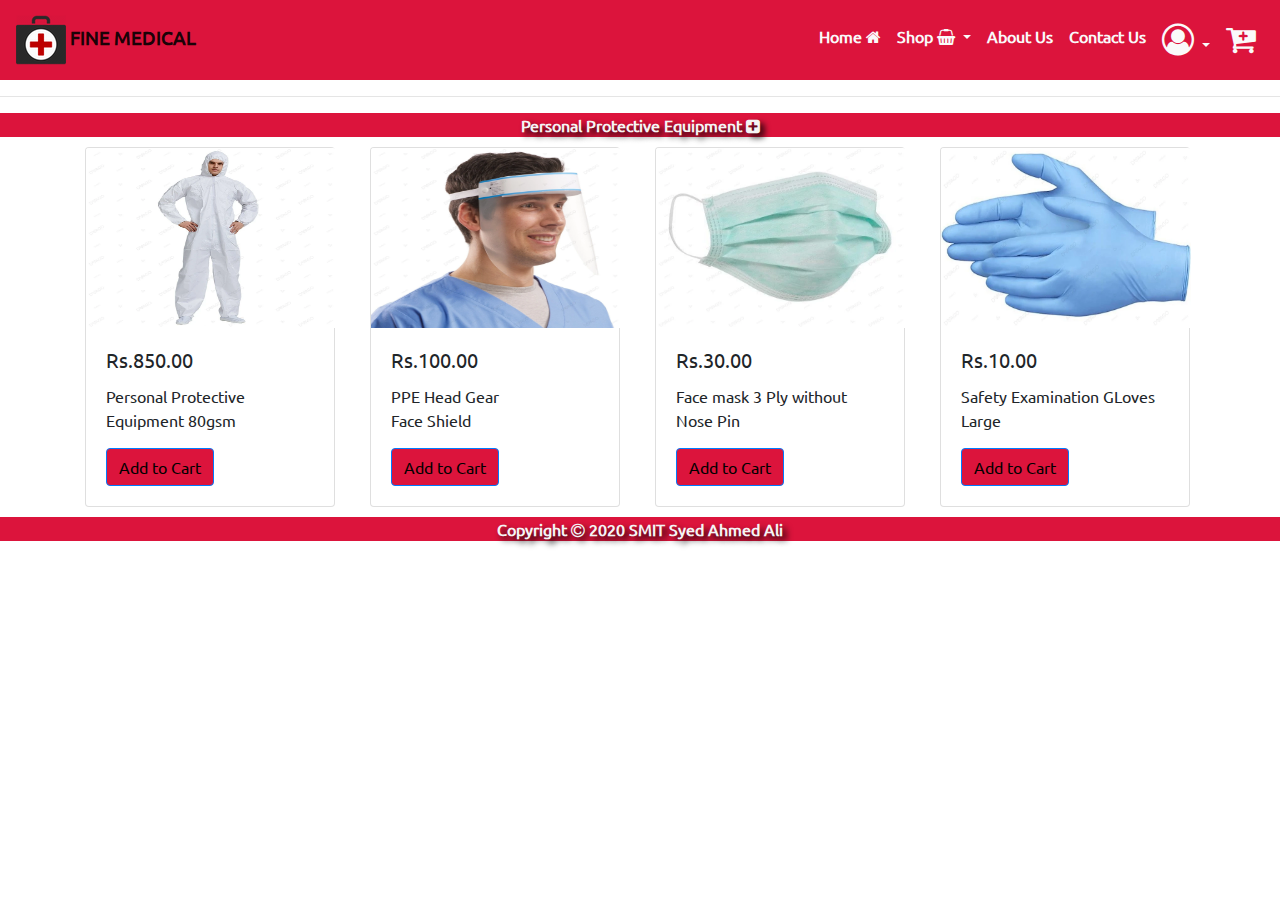
<file: shop/PPE.html>
<!DOCTYPE html>
<html lang="en">
<head>
    <meta charset="UTF-8">
    <meta name="viewport" content="width=device-width, initial-scale=1.0">
    <title>Personal Protective Equipment</title>
    <link rel="stylesheet" href="../bootstrap-4.4.1-dist/bootstrap-4.4.1-dist/css/bootstrap.min.css">
<link rel="stylesheet" href="../style.css">
<link rel="stylesheet" href="https://cdnjs.cloudflare.com/ajax/libs/font-awesome/4.7.0/css/font-awesome.min.css">

</head>

<body>
  <div>
    <nav class="navbar navbar-expand-lg navbar-light bg-light">
        <a class="navbar-brand" href="#"> <img src="images/rsz_1rsz_1rsz_medical-icons-png-2.png" alt=""> FINE MEDICAL </a>
        <button class="navbar-toggler" type="button" data-toggle="collapse" data-target="#navbarText" aria-controls="navbarText" aria-expanded="false" aria-label="Toggle navigation"> 
          <span class="navbar-toggler-icon"></span>
        </button>
        
        <div class="collapse navbar-collapse" id="navbarText">
          <ul class="navbar-nav mr-auto">
           
          </ul>
          <span class="navbar-text">
            <ul class="navbar-nav mr-auto">
                <li class="nav-item active">
                  <a class="nav-link" href="../index.html">Home <i class="fa fa-home" aria-hidden="true"></i> <span class="sr-only">(current)</span></a>
                </li>
                <li class="nav-item dropdown">
                  <a class="nav-link dropdown-toggle" href="#" id="navbarDropdownMenuLink" role="button" data-toggle="dropdown" aria-haspopup="true" aria-expanded="false">
                    Shop <i class="fa fa-shopping-basket" aria-hidden="true"></i>
                  </a>
                  <div class="dropdown-menu" aria-labelledby="navbarDropdownMenuLink">
                    <a class="dropdown-item" href="PPE.html">Personal Protective Equipment</a>
                    <a class="dropdown-item" href="babymilk.html">Baby Milk</a>
                    <a class="dropdown-item" href="immunitybooster.html">Immunity Boosters</a>
                    <a class="dropdown-item" href="PainRelief.html">Pain Relief</a>
                  </div>
                </li>
                
                <li class="nav-item">
                  <a class="nav-link" href="#">About Us</a>
                </li>
                <li class="nav-item active">
                    <a class="nav-link" href="#">Contact Us <span class="sr-only">(current)</span></a>
                  </li>
                  <li class="nav-item dropdown">
                    <a class="nav-link dropdown-toggle" href="#" id="navbarDropdownMenuLink" role="button" data-toggle="dropdown" aria-haspopup="true" aria-expanded="false">
                      <i class="fa fa-user-circle-o" aria-hidden="true"></i>
                    </a>
                    <div class="dropdown-menu" aria-labelledby="navbarDropdownMenuLink">
                      <a class="dropdown-item" href="#">SignUp <i class="fa fa-user-plus" aria-hidden="true"></i></a>
                      <a class="dropdown-item" href="#">Login <i class="fa fa-sign-in" aria-hidden="true"></i></a>
                      
                    </div>
                  </li>
                  <li class="nav-item active">
                    <a class="nav-link" href="#"><i class="fa fa-cart-plus" aria-hidden="true"></i>
                      <span class="sr-only">(current)</span></a>
                  </li>
              </ul>
          </span>
        </div>
      </nav>
      <hr>
      <div class="div1"> 
        Personal Protective Equipment <i class="fa fa-plus-square" aria-hidden="true"></i>
      </div>
      
      <div class="PPE">
        <div class="container">
          <div class="row">
            <div class="col"><div class="card" style="width: 18rem;">
              <img src="images/Personal Protective Equipment (PPE) 80gsm RS.850.00.webp" class="card-img-top" alt="...">
              <div class="card-body">
                <h5 class="card-title">Rs.850.00</h5>
                <p class="card-text">Personal Protective Equipment 80gsm</p>
                <a href="../Add to Cart/PPE80gsm.html" class="btn btn-primary">Add to Cart</a>
              </div>
            </div></div>
            <div class="col"><div class="card" style="width: 18rem;">
              <img src="images/PPE Head Gear Face Shield Rs.100.00.webp" class="card-img-top" alt="...">
              <div class="card-body">
                <h5 class="card-title">Rs.100.00</h5>
                <p class="card-text">PPE Head Gear <br> Face Shield</p>
                <a href="../Add to Cart/PPEHeadGear.html" class="btn btn-primary">Add to Cart</a>
              </div>
            </div></div>
            <div class="col"><div class="card" style="width: 18rem;">
              <img src="images/Face mask 3 Ply without Nose Pin Rs.30.00.webp" class="card-img-top" alt="...">
              <div class="card-body">
                <h5 class="card-title">Rs.30.00</h5>
                <p class="card-text">Face mask 3 Ply without Nose Pin</p>
                <a href="../Add to Cart/FaceMask.html" class="btn btn-primary">Add to Cart</a>
              </div>
            </div></div>
            <div class="col"><div class="card" style="width: 18rem;">
              <img  src="images/Safety Examination GLoves Large pack of 100 Rs.10.00.webp" class="card-img-top" alt="...">
              <div class="card-body">
                <h5 class="card-title">Rs.10.00</h5>
                <p class="card-text">Safety Examination GLoves Large</p>
                <a href="../Add to Cart/Gloves.html" class="btn btn-primary">Add to Cart</a>
              </div>
            </div></div>
          </div>
      
        </div>
      
      </div>





    </div>
    <div class="div1"> 
      Copyright <i class="fa fa-copyright" aria-hidden="true"></i> 2020 SMIT Syed Ahmed Ali
    </div>
  </div>



  
    </div>


    
    <script src="https://code.jquery.com/jquery-3.5.1.slim.min.js" integrity="sha384-DfXdz2htPH0lsSSs5nCTpuj/zy4C+OGpamoFVy38MVBnE+IbbVYUew+OrCXaRkfj" crossorigin="anonymous"></script>
    <script src="https://cdn.jsdelivr.net/npm/popper.js@1.16.0/dist/umd/popper.min.js" integrity="sha384-Q6E9RHvbIyZFJoft+2mJbHaEWldlvI9IOYy5n3zV9zzTtmI3UksdQRVvoxMfooAo" crossorigin="anonymous"></script>
    <script src="https://stackpath.bootstrapcdn.com/bootstrap/4.5.0/js/bootstrap.min.js" integrity="sha384-OgVRvuATP1z7JjHLkuOU7Xw704+h835Lr+6QL9UvYjZE3Ipu6Tp75j7Bh/kR0JKI" crossorigin="anonymous"></script>
    </body>    
</body>
</html>
</file>
<file: style.css>
@font-face{
    font-family: 'Ubuntu';
src: url(Ubuntu-Regular.ttf);
}
* {
    font-family: Ubuntu;
}
.navhead{
    font-weight: bold;
}
.navbar{
    background-color: 	#DC143C !important ;
    
}
.navbar-brand{
font-size: larger !important;
font-weight: bold;
color: whitesmoke;


}

.nav-link{
    color: rgb(250, 250, 250) !important  ;
    font-weight: bold !important ;
}
.fa-cart-plus,.fa-user-circle-o{
font-size: 32px !important;    
}
.carousel-caption{
color:#DC143C !important;
}
.div1{
    text-shadow: 4px 4px 6px black;
    text-align: center !important;
    color: whitesmoke !important;
    background-color:#DC143C !important ;
    font-weight: bold !important;
}
.card
{
    margin-bottom: 10px;
    margin-top: 10px;
    width: 250px !important;
    height: auto !important;
}
.card-img-top{
    width: 250px !important;
    height: 180px !important;
}
.btn{
    background-color: #DC143C;
}
/* .dropdown-menu{
    background-color: #DC143C  !important ;
} */
.embed-responsive{
    justify-content: space-around;
    width: 700px !important;
    height: 400px !important;
}
.fa-arrow-up{
    font-size: 32px !important;
    color: #DC143C ;
    position: fixed;
    bottom: 90px !important;
    right: 10px;
    
}
a:link {
    color:black;
    text-decoration: none;}
    a:visited {
    color: black;}
    a:hover {
    color: blue;
    text-decoration: underline;}
.col{
    height: auto !important;
    width: auto !important;
}
</file>
<file: Add to Cart/style.css>
.navbar{
    background-color: 	#DC143C !important ;
    
}
.navbar-brand{
font-size: larger !important;
font-weight: bold;
color: whitesmoke;

}

.nav-link{
    color: rgb(250, 250, 250) !important  ;
    font-weight: bold !important ;
}
.fa-cart-plus,.fa-user-circle-o{
font-size: 32px !important;    
}
.carousel-caption{
color:#DC143C !important;
}
.div1{
    text-shadow: 4px 4px 6px black;
    text-align: center !important;
    color: whitesmoke !important;
    background-color:#DC143C !important ;
    font-weight: bold !important;
}
.card
{
    margin-bottom: 10px;
    margin-top: 10px;
    width: 250px !important;
    height: auto !important;
}
.card-img-top{
    width: 250px !important;
    height: 180px !important;
}
.btn{
    background-color: #DC143C;
}

.embed-responsive{
    justify-content: space-around;
    width: 700px !important;
    height: 400px !important;
}
.fa-arrow-up{
    font-size: 32px !important;
    color: #DC143C ;
    position: fixed;
    bottom: 90px !important;
    right: 10px;
    
}
.PPE80gsm{
    width: 400px;
    height: 500px;

}
</file>
